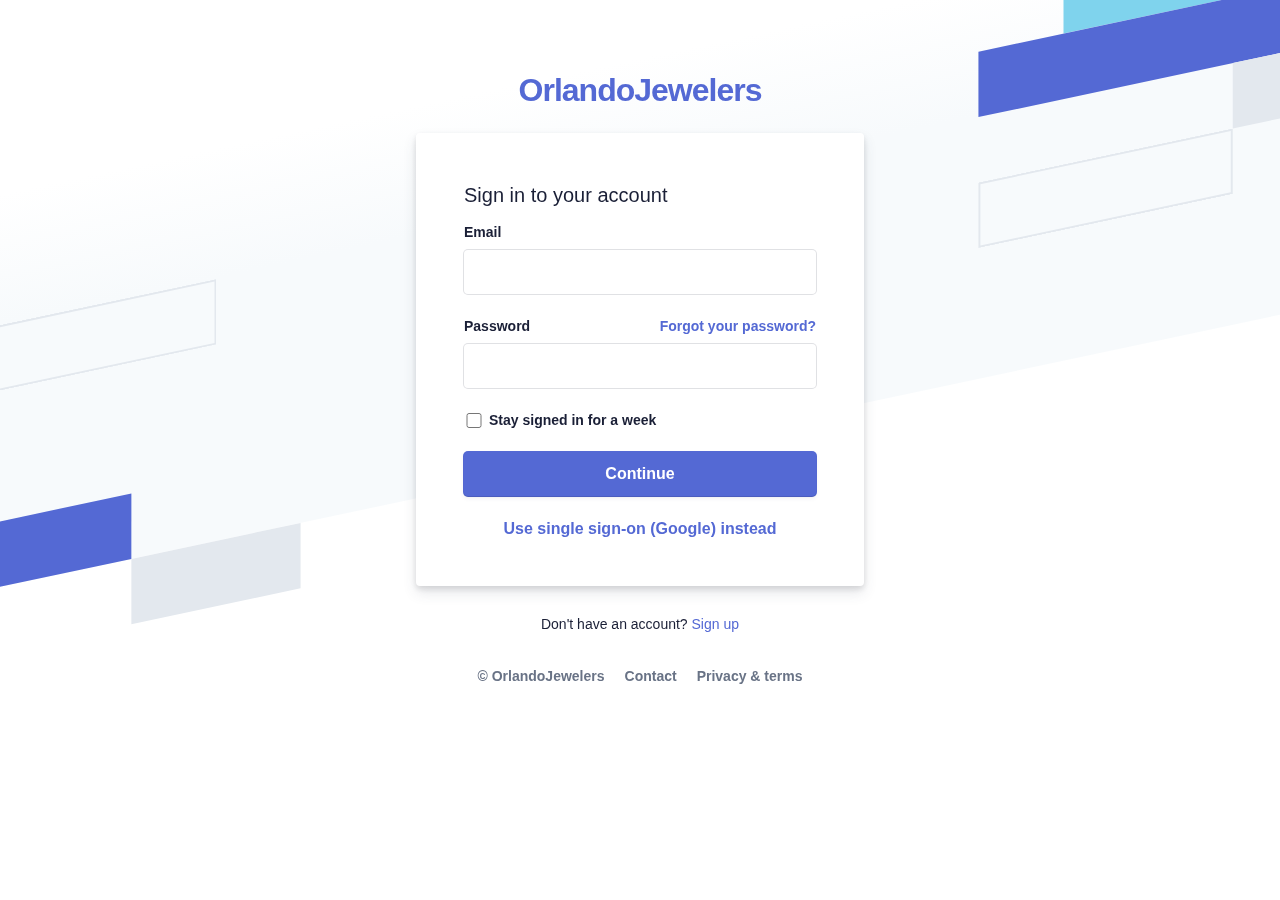
<file: login.html>
<html>
<head>
  <meta charset="utf-8">
  <title> Sign in</title>
  <link rel="stylesheet" type="text/css" href="log.css">
</head>

<body>
  <div class="login-root">
    <div class="box-root flex-flex flex-direction--column" style="min-height: 100vh;flex-grow: 1;">
      <div class="loginbackground box-background--white padding-top--64">
        <div class="loginbackground-gridContainer">
          <div class="box-root flex-flex" style="grid-area: top / start / 8 / end;">
            <div class="box-root" style="background-image: linear-gradient(white 0%, rgb(247, 250, 252) 33%); flex-grow: 1;">
            </div>
          </div>
          <div class="box-root flex-flex" style="grid-area: 4 / 2 / auto / 5;">
            <div class="box-root box-divider--light-all-2 animationLeftRight tans3s" style="flex-grow: 1;"></div>
          </div>
          <div class="box-root flex-flex" style="grid-area: 6 / start / auto / 2;">
            <div class="box-root box-background--blue800" style="flex-grow: 1;"></div>
          </div>
          <div class="box-root flex-flex" style="grid-area: 7 / start / auto / 4;">
            <div class="box-root box-background--blue animationLeftRight" style="flex-grow: 1;"></div>
          </div>
          <div class="box-root flex-flex" style="grid-area: 8 / 4 / auto / 6;">
            <div class="box-root box-background--gray100 animationLeftRight tans3s" style="flex-grow: 1;"></div>
          </div>
          <div class="box-root flex-flex" style="grid-area: 2 / 15 / auto / end;">
            <div class="box-root box-background--cyan200 animationRightLeft tans4s" style="flex-grow: 1;"></div>
          </div>
          <div class="box-root flex-flex" style="grid-area: 3 / 14 / auto / end;">
            <div class="box-root box-background--blue animationRightLeft" style="flex-grow: 1;"></div>
          </div>
          <div class="box-root flex-flex" style="grid-area: 4 / 17 / auto / 20;">
            <div class="box-root box-background--gray100 animationRightLeft tans4s" style="flex-grow: 1;"></div>
          </div>
          <div class="box-root flex-flex" style="grid-area: 5 / 14 / auto / 17;">
            <div class="box-root box-divider--light-all-2 animationRightLeft tans3s" style="flex-grow: 1;"></div>
          </div>
        </div>
      </div>
      <div class="box-root padding-top--24 flex-flex flex-direction--column" style="flex-grow: 1; z-index: 9;">
        <div class="box-root padding-top--48 padding-bottom--24 flex-flex flex-justifyContent--center">
          <h1><a href=https://www.facebook.com/OrlandoJewelersFL/ rel="dofollow">OrlandoJewelers</a></h1>
        </div>
        <div class="formbg-outer">
          <div class="formbg">
            <div class="formbg-inner padding-horizontal--48">
              <span class="padding-bottom--15">Sign in to your account</span>
              <form id="stripe-login">
                <div class="field padding-bottom--24">
                  <label for="email">Email</label>
                  <input type="email" name="email">
                </div>
                <div class="field padding-bottom--24">
                  <div class="grid--50-50">
                    <label for="password">Password</label>
                    <div class="reset-pass">
                      <a href="#">Forgot your password?</a>
                    </div>
                  </div>
                  <input type="password" name="password">
                </div>
                <div class="field field-checkbox padding-bottom--24 flex-flex align-center">
                  <label for="checkbox">
                    <input type="checkbox" name="checkbox"> Stay signed in for a week
                  </label>
                </div>
                <div class="field padding-bottom--24">
                  <input type="submit" name="submit" value="Continue"a href="index.html"></a>
                </div>
                <div class="field">
                  <a class="ssolink" href="#">Use single sign-on (Google) instead</a>
                </div>
              </form>
            </div>
          </div>
          <div class="footer-link padding-top--24">
            <span>Don't have an account? <a href="">Sign up</a></span>
            <div class="listing padding-top--24 padding-bottom--24 flex-flex center-center">
              <span><a href="#">© OrlandoJewelers</a></span>
              <span><a href="#">Contact</a></span>
              <span><a href="#">Privacy & terms</a></span>
            </div>
          </div>
        </div>
      </div>
    </div>
  </div>
</body>

</html>
</file>
<file: log.css>
* {
    padding: 0;
    margin: 0;
    color: #1a1f36;
    box-sizing: border-box;
    word-wrap: break-word;
    font-family: -apple-system,BlinkMacSystemFont,Segoe UI,Roboto,Helvetica Neue,Ubuntu,sans-serif;
  }
  body {
      min-height: 100%;
      background-color: #ffffff;
  }
  h1 {
      letter-spacing: -1px;
  }
  a {
    color: #5469d4;
    text-decoration: unset;
  }
  .login-root {
      background: #fff;
      display: flex;
      width: 100%;
      min-height: 100vh;
      overflow: hidden;
  }
  .loginbackground {
      min-height: 692px;
      position: fixed;
      bottom: 0;
      left: 0;
      right: 0;
      top: 0;
      z-index: 0;
      overflow: hidden;
  }
  .flex-flex {
      display: flex;
  }
  .align-center {
    align-items: center; 
  }
  .center-center {
    align-items: center;
    justify-content: center;
  }
  .box-root {
      box-sizing: border-box;
  }
  .flex-direction--column {
      -ms-flex-direction: column;
      flex-direction: column;
  }
  .loginbackground-gridContainer {
      display: -ms-grid;
      display: grid;
      -ms-grid-columns: [start] 1fr [left-gutter] (86.6px)[16] [left-gutter] 1fr [end];
      grid-template-columns: [start] 1fr [left-gutter] repeat(16,86.6px) [left-gutter] 1fr [end];
      -ms-grid-rows: [top] 1fr [top-gutter] (64px)[8] [bottom-gutter] 1fr [bottom];
      grid-template-rows: [top] 1fr [top-gutter] repeat(8,64px) [bottom-gutter] 1fr [bottom];
      justify-content: center;
      margin: 0 -2%;
      transform: rotate(-12deg) skew(-12deg);
  }
  .box-divider--light-all-2 {
      box-shadow: inset 0 0 0 2px #e3e8ee;
  }
  .box-background--blue {
      background-color: #5469d4;
  }
  .box-background--white {
    background-color: #ffffff; 
  }
  .box-background--blue800 {
      background-color: #212d63;
  }
  .box-background--gray100 {
      background-color: #e3e8ee;
  }
  .box-background--cyan200 {
      background-color: #7fd3ed;
  }
  .padding-top--64 {
    padding-top: 64px;
  }
  .padding-top--24 {
    padding-top: 24px;
  }
  .padding-top--48 {
    padding-top: 48px;
  }
  .padding-bottom--24 {
    padding-bottom: 24px;
  }
  .padding-horizontal--48 {
    padding: 48px;
  }
  .padding-bottom--15 {
    padding-bottom: 15px;
  }
  
  
  .flex-justifyContent--center {
    -ms-flex-pack: center;
    justify-content: center;
  }
  
  .formbg {
      margin: 0px auto;
      width: 100%;
      max-width: 448px;
      background: white;
      border-radius: 4px;
      box-shadow: rgba(60, 66, 87, 0.12) 0px 7px 14px 0px, rgba(0, 0, 0, 0.12) 0px 3px 6px 0px;
  }
  span {
      display: block;
      font-size: 20px;
      line-height: 28px;
      color: #1a1f36;
  }
  label {
      margin-bottom: 10px;
  }
  .reset-pass a,label {
      font-size: 14px;
      font-weight: 600;
      display: block;
  }
  .reset-pass > a {
      text-align: right;
      margin-bottom: 10px;
  }
  .grid--50-50 {
      display: grid;
      grid-template-columns: 50% 50%;
      align-items: center;
  }
  
  .field input {
      font-size: 16px;
      line-height: 28px;
      padding: 8px 16px;
      width: 100%;
      min-height: 44px;
      border: unset;
      border-radius: 4px;
      outline-color: rgb(84 105 212 / 0.5);
      background-color: rgb(255, 255, 255);
      box-shadow: rgba(0, 0, 0, 0) 0px 0px 0px 0px, 
                  rgba(0, 0, 0, 0) 0px 0px 0px 0px, 
                  rgba(0, 0, 0, 0) 0px 0px 0px 0px, 
                  rgba(60, 66, 87, 0.16) 0px 0px 0px 1px, 
                  rgba(0, 0, 0, 0) 0px 0px 0px 0px, 
                  rgba(0, 0, 0, 0) 0px 0px 0px 0px, 
                  rgba(0, 0, 0, 0) 0px 0px 0px 0px;
  }
  
  input[type="submit"] {
      background-color: rgb(84, 105, 212);
      box-shadow: rgba(0, 0, 0, 0) 0px 0px 0px 0px, 
                  rgba(0, 0, 0, 0) 0px 0px 0px 0px, 
                  rgba(0, 0, 0, 0.12) 0px 1px 1px 0px, 
                  rgb(84, 105, 212) 0px 0px 0px 1px, 
                  rgba(0, 0, 0, 0) 0px 0px 0px 0px, 
                  rgba(0, 0, 0, 0) 0px 0px 0px 0px, 
                  rgba(60, 66, 87, 0.08) 0px 2px 5px 0px;
      color: #fff;
      font-weight: 600;
      cursor: pointer;
  }
  .field-checkbox input {
      width: 20px;
      height: 15px;
      margin-right: 5px; 
      box-shadow: unset;
      min-height: unset;
  }
  .field-checkbox label {
      display: flex;
      align-items: center;
      margin: 0;
  }
  a.ssolink {
      display: block;
      text-align: center;
      font-weight: 600;
  }
  .footer-link span {
      font-size: 14px;
      text-align: center;
  }
  .listing a {
      color: #697386;
      font-weight: 600;
      margin: 0 10px;
  }
  
  .animationRightLeft {
    animation: animationRightLeft 2s ease-in-out infinite;
  }
  .animationLeftRight {
    animation: animationLeftRight 2s ease-in-out infinite;
  }
  .tans3s {
    animation: animationLeftRight 3s ease-in-out infinite;
  }
  .tans4s {
    animation: animationLeftRight 4s ease-in-out infinite;
  }
  
  @keyframes animationLeftRight {
    0% {
      transform: translateX(0px);
    }
    50% {
      transform: translateX(1000px);
    }
    100% {
      transform: translateX(0px);
    }
  } 
  
  @keyframes animationRightLeft {
    0% {
      transform: translateX(0px);
    }
    50% {
      transform: translateX(-1000px);
    }
    100% {
      transform: translateX(0px);
    }
  }
</file>
